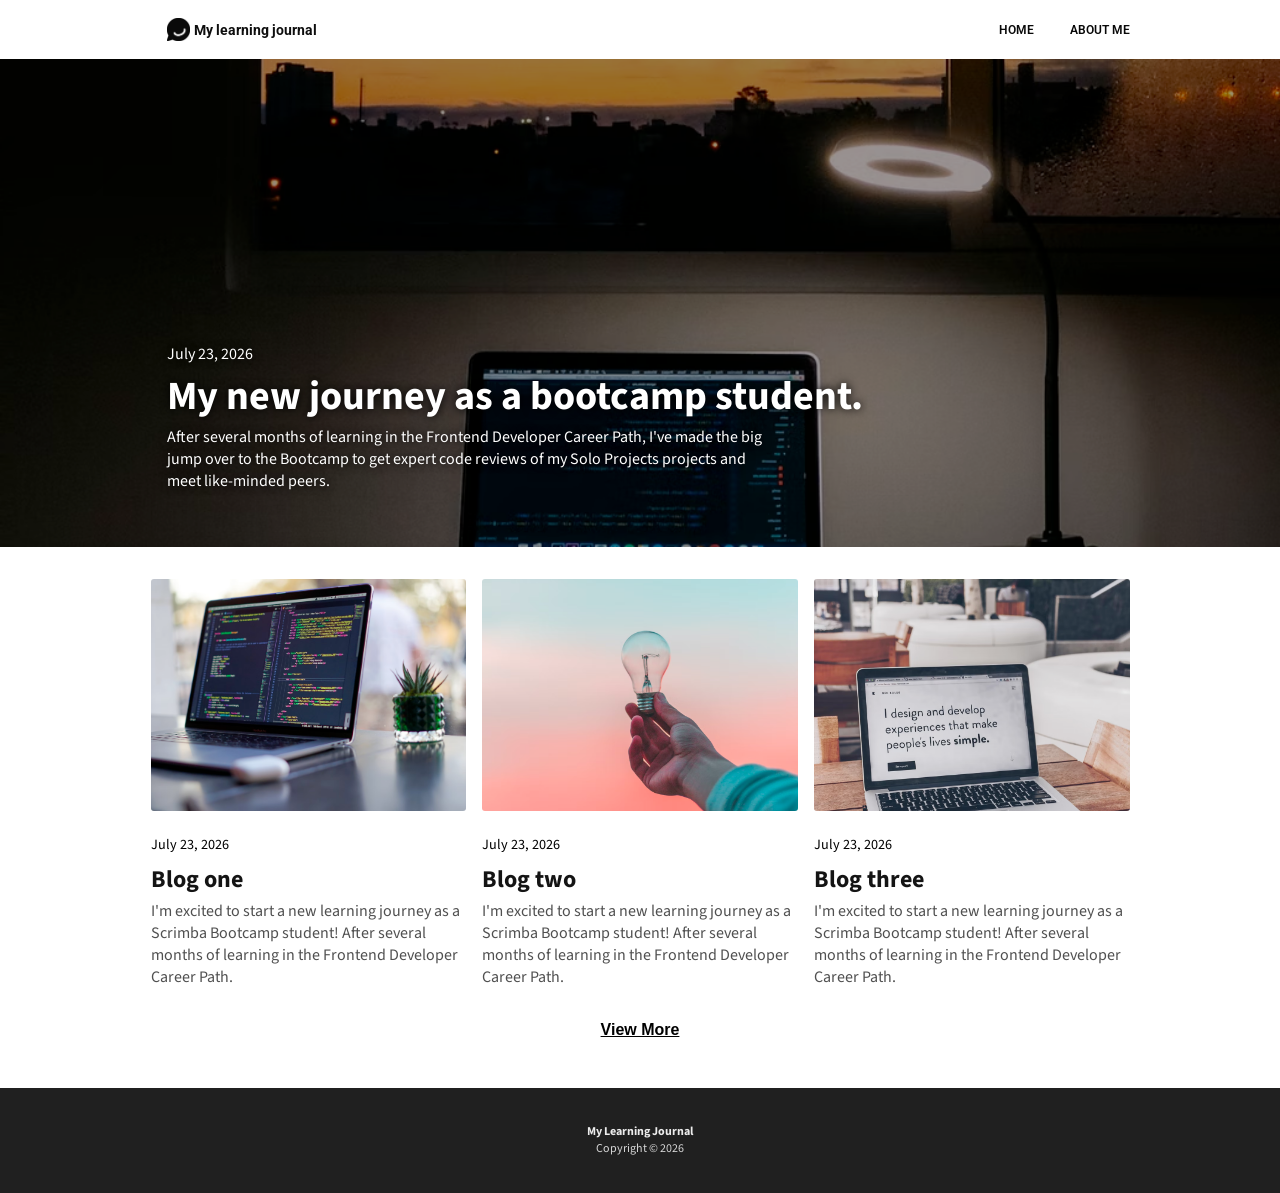
<file: index.html>
<!DOCTYPE html>
<html>
    <head>
        <title>My Learning Journal</title>
        <link rel="stylesheet" href="css/style.css">
        <!-- Source Sans 3 Font -->
        <link rel="preconnect" href="https://fonts.googleapis.com">
        <link rel="preconnect" href="https://fonts.gstatic.com" crossorigin>
        <link href="https://fonts.googleapis.com/css2?family=Source+Sans+3:ital,wght@0,200..900;1,200..900&display=swap" rel="stylesheet">
        <!-- Roboto Font -->
        <link rel="preconnect" href="https://fonts.googleapis.com">
        <link rel="preconnect" href="https://fonts.gstatic.com" crossorigin>
        <link href="https://fonts.googleapis.com/css2?family=Roboto:ital,wght@0,100..900;1,100..900&display=swap" rel="stylesheet">

        <meta name="viewport" content="width=device-width, initial-scale=1.0">
    </head>
    <body>
        <header class="flex">
            <div class="logo flex">
                <img src="./images/logo.png" class="logo-img" alt="Logo">
                <span class="logo-text">My learning journal</span>
            </div>
            <nav>
                <ul class="flex">
                    <li>
                        <a href="index.html" class="nav-color">Home</a>
                    </li>
                    <li>
                        <a href="about-me.html" class="nav-color">About me</a>        
                    </li>
                </ul>
            </nav>
        </header>

        <main>
            <section class="feature-section">
                <article class="feature-article">
                    <a href="feature-article.html" class="feature-article">
                        <img
                            src="./images/feature-img.png"
                            class="feature-img darken-img flip-img"
                            alt="Laptop on a desk with a view of the sunset through the window."
                        >
                        <div class="feature-data flex column">
                            <time class="feature-time">July 23, 2026</time>
                            <h1>My new journey as a bootcamp student.</h1>
                            <p>After several months of learning in the Frontend Developer Career Path, I've made the big jump over to the Bootcamp to get expert code reviews of my Solo Projects projects and meet like-minded peers.</p>
                        </div>
                    </a>
                </article>
            </section>

            <section class="blogs-section flex column">
                    <article class="article">
                        <a href="#">
                            <img src="./images/blog1-img.png" class="article-img">
                            <time>July 23, 2026</time>
                            <h2>Blog one</h2>
                            <p>I'm excited to start a new learning journey as a Scrimba Bootcamp student! After several months of learning in the Frontend Developer Career Path.</p>
                        </a>
                    </article>

                    <article class="article">
                        <a href="#">
                            <img src="./images/blog2-img.png" class="article-img">
                            <time>July 23, 2026</time>
                            <h2>Blog two</h2>
                            <p>I'm excited to start a new learning journey as a Scrimba Bootcamp student! After several months of learning in the Frontend Developer Career Path.</p>
                        </a>
                    </article>

                    <article class="article">
                        <a href="#">
                            <img src="./images/blog3-img.png" class="article-img">
                            <time>July 23, 2026</time>
                            <h2>Blog three</h2>
                            <p>I'm excited to start a new learning journey as a Scrimba Bootcamp student! After several months of learning in the Frontend Developer Career Path.</p>
                        </a>
                    </article>
            </section>
            <button class="view">View More</button>
        </main>

        <footer class="flex">
            <p class="foot">
                <span class="footer-name">My Learning Journal</span>
                Copyright &copy; 2026
            </p>
        </footer>
    </body>
</html>
</file>
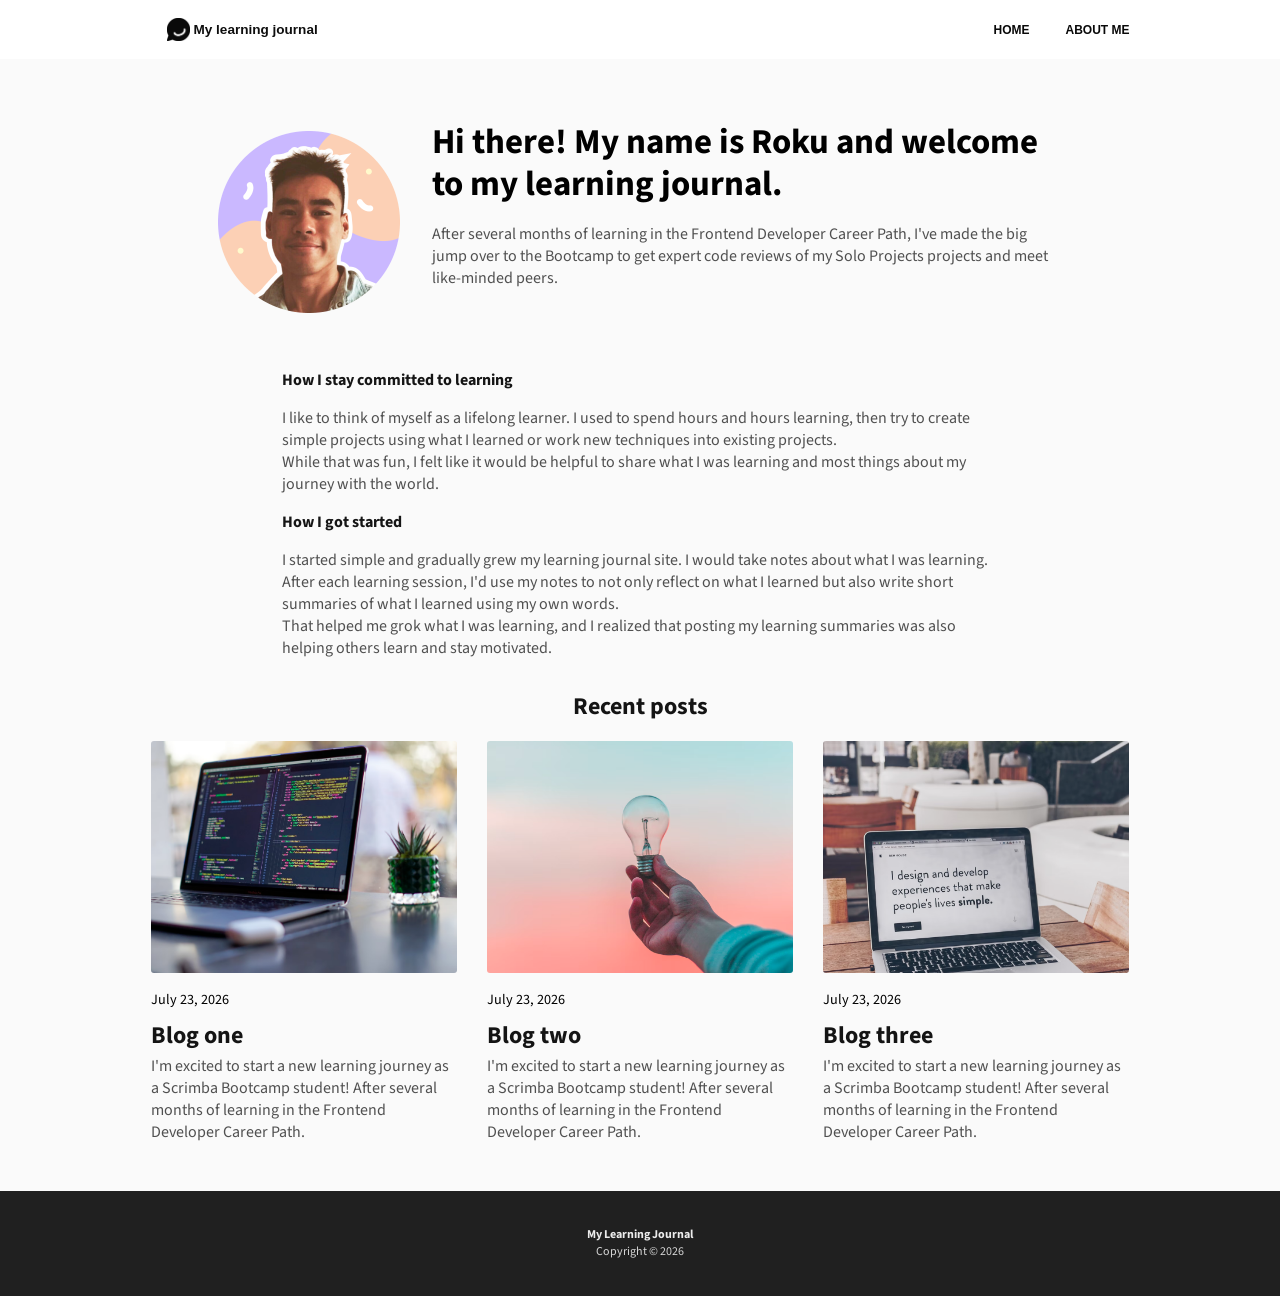
<file: about-me.html>
<html>
    <head>
        <title>My Learning Journal</title>
        <link rel="stylesheet" href="css/style.css">
        <!-- Source Sans 3 Font -->
        <link rel="preconnect" href="https://fonts.googleapis.com">
        <link rel="preconnect" href="https://fonts.gstatic.com" crossorigin>
        <link href="https://fonts.googleapis.com/css2?family=Source+Sans+3:ital,wght@0,200..900;1,200..900&display=swap" rel="stylesheet">

        <meta name="viewport" content="width=device-width, initial-scale=1.0">
    </head>
    <body>
       <header class="flex">
            <div class="logo flex">
                <img src="./images/logo.png" class="logo-img" alt="Logo">
                <span class="logo-text">My learning journal</span>
            </div>
            <nav>
                <ul class="flex">
                    <li>
                        <a href="index.html" class="nav-color">Home</a>
                    </li>
                    <li>
                        <a href="about-me.html" class="nav-color">About me</a>        
                    </li>
                </ul>
            </nav>
        </header>

        <main class="about-main">
            <section class="intro-section">
                <div class="wrapper">
                    <div class="intro-container">
                        <img src="./images/avatar.png" class="avatar" alt="Portrait.">

                        <div class="intro-text-container">
                            <h1>Hi there! My name is Roku and welcome to my learning journal.</h1>

                            <p class="intro-text">
                                After several months of learning in the Frontend Developer Career Path, I've made the big jump over to the Bootcamp to get expert code reviews of my Solo Projects projects and meet like-minded peers.
                            </p>
                        </div>
                    </div>

                    <div class="text-container">
                        <h2 class="subheading">How I stay committed to learning</h2>

                        <p>
                            I like to think of myself as a lifelong learner. I used to spend hours and hours learning, then try to create simple projects using what I learned or work new techniques into existing projects.
                        </p>

                        <p>
                            While that was fun, I felt like it would be helpful to share what I was learning and most things about my journey with the world.
                        </p>

                        <h2 class="subheading">How I got started</h2>

                        <p>
                            I started simple and gradually grew my learning journal site. I would take notes about what I was learning. After each learning session, I'd use my notes to not only reflect on what I learned but also write short summaries of what I learned using my own words.
                        </p>   

                        <p>
                            That helped me grok what I was learning, and I realized that posting my learning summaries was also helping others learn and stay motivated.
                        </p>
                    </div>
                </div>
            </section>

            <h2 class="recent-title">Recent posts</h2>
            <section class="blogs-section flex column">
                <div class="article-container">
                    <article class="article">
                        <a href="#">
                            <img src="./images/blog1-img.png" class="article-img">
                            <time>July 23, 2026</time>
                            <h2>Blog one</h2>
                            <p>I'm excited to start a new learning journey as a Scrimba Bootcamp student! After several months of learning in the Frontend Developer Career Path.</p>
                        </a>
                    </article>
                    <article class="article">
                        <a href="#">
                            <img src="./images/blog2-img.png" class="article-img">
                            <time>July 23, 2026</time>
                            <h2>Blog two</h2>
                            <p>I'm excited to start a new learning journey as a Scrimba Bootcamp student! After several months of learning in the Frontend Developer Career Path.</p>
                        </a>
                    </article>

                    <article class="article">
                        <a href="#">
                            <img src="./images/blog3-img.png" class="article-img">
                            <time>July 23, 2026</time>
                            <h2>Blog three</h2>
                            <p>I'm excited to start a new learning journey as a Scrimba Bootcamp student! After several months of learning in the Frontend Developer Career Path.</p>
                        </a>
                    </article>
                </div>
            </section>
        </main>

        <footer class="flex">
            <p class="foot">
                <span class="footer-name">My Learning Journal</span>
                Copyright &copy; 2026
            </p>
        </footer>
    </body>
</html>
</file>
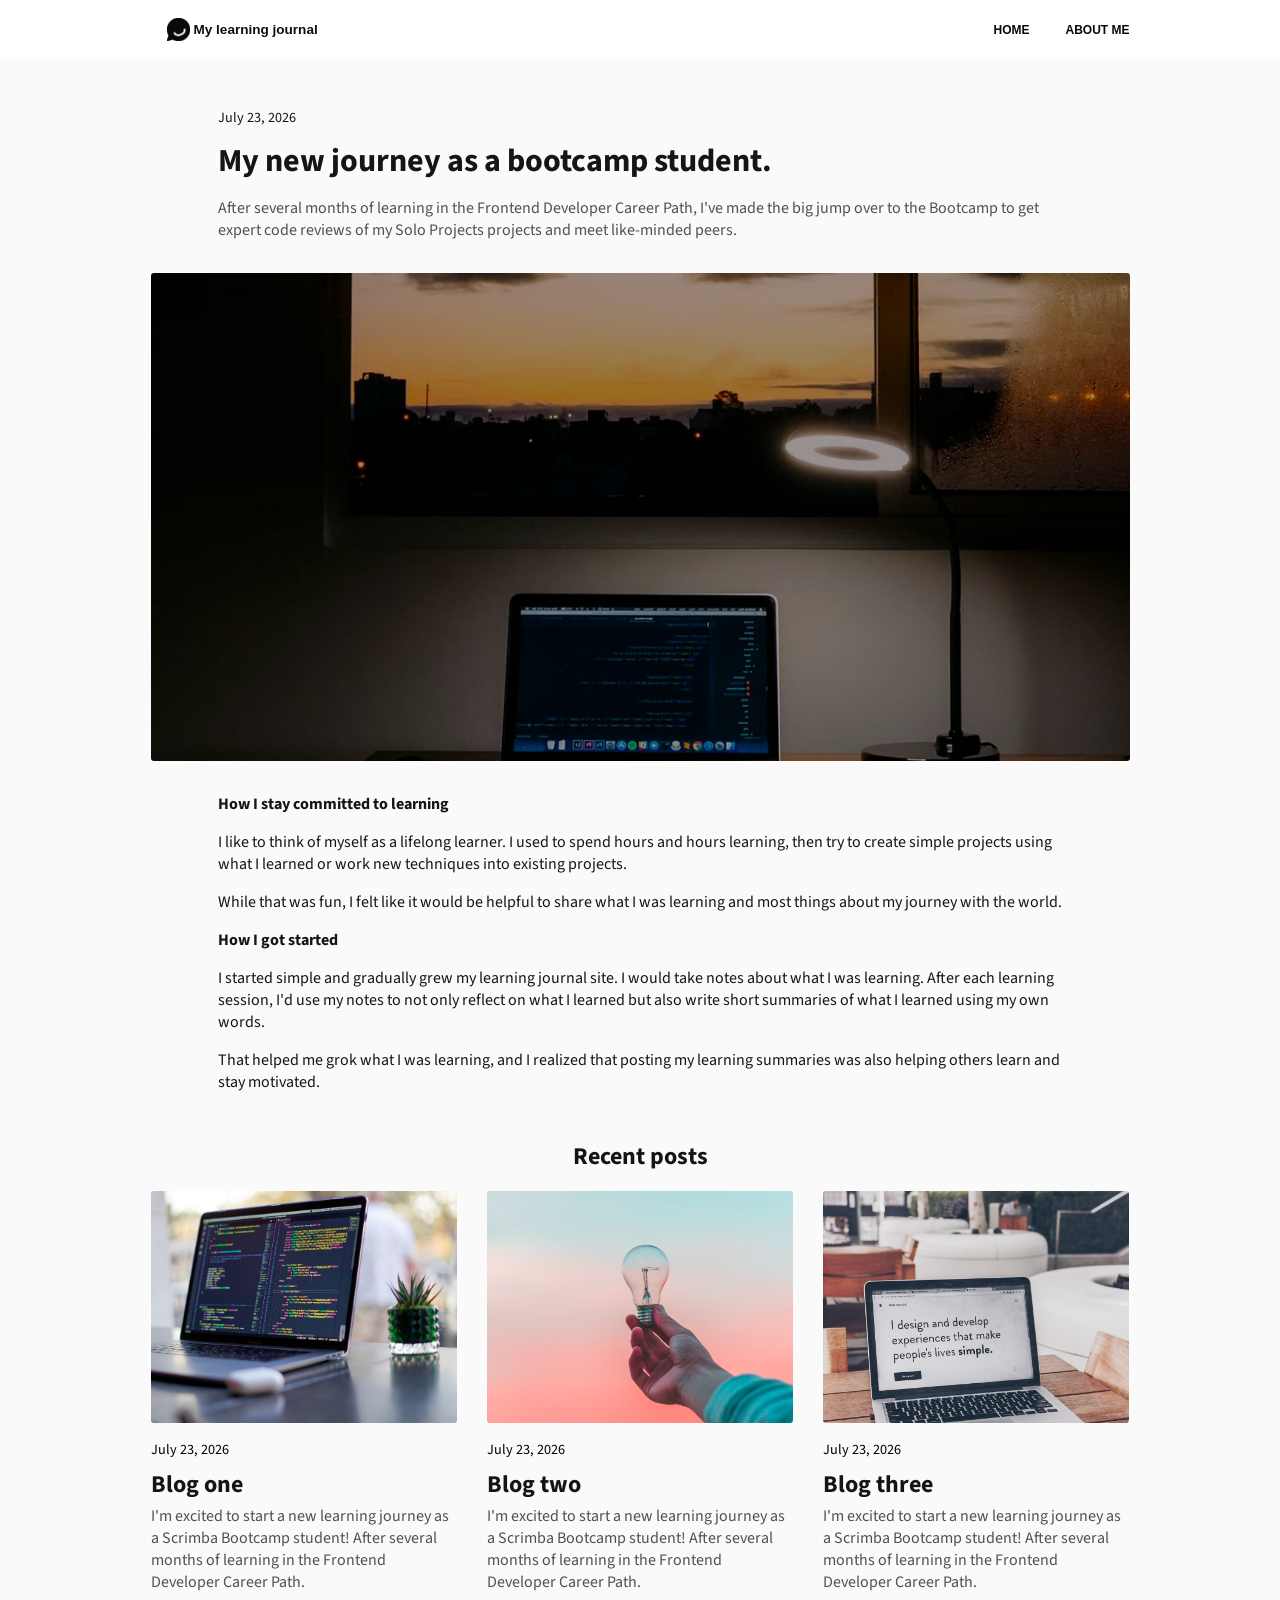
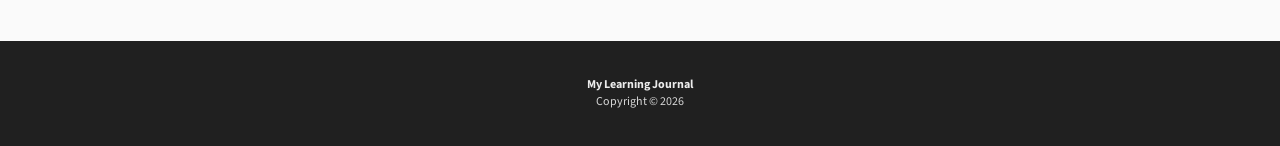
<file: feature-article.html>
<html>
    <head>
        <title>My Learning Journal</title>
        <link rel="stylesheet" href="css/style.css">
        <!-- Source Sans 3 Font -->
        <link rel="preconnect" href="https://fonts.googleapis.com">
        <link rel="preconnect" href="https://fonts.gstatic.com" crossorigin>
        <link href="https://fonts.googleapis.com/css2?family=Source+Sans+3:ital,wght@0,200..900;1,200..900&display=swap" rel="stylesheet">

        <meta name="viewport" content="width=device-width, initial-scale=1.0">
    </head>
    <body>
       <header class="flex">
            <div class="logo flex">
                <img src="./images/logo.png" class="logo-img" alt="Logo">
                <span class="logo-text">My learning journal</span>
            </div>
            <nav>
                <ul class="flex">
                    <li>
                        <a href="index.html" class="nav-color">Home</a>
                    </li>
                    <li>
                        <a href="about-me.html" class="nav-color">About me</a>        
                    </li>
                </ul>
            </nav>
        </header>

        <main class="feature-main">
            <section class="article-section">
                <article>
                    <div class="blog-intro wrapper">
                        <time class="blog-time">July 23, 2026</time>
                        <h1 class="blog-title">My new journey as a bootcamp student.</h1>
                        <p>After several months of learning in the Frontend Developer Career Path, I've made the big jump over to the Bootcamp to get expert code reviews of my Solo Projects projects and meet like-minded peers.</p>
                    </div>

                    <div class="img-container">
                        <img
                            src="./images/feature-img.png"
                            class="article-img post-img darken-img flip-img"
                            alt="Laptop on a desk with a view of the sunset through the window."
                        >
                    </div>

                    <div class="text-container wrapper">
                        <h2 class="subheading">How I stay committed to learning</h2>

                        <p class="blog-text">
                            I like to think of myself as a lifelong learner. I used to spend hours and hours learning, then try to create simple projects using what I learned or work new techniques into existing projects.
                        </p>
                        <p class="blog-text">
                            While that was fun, I felt like it would be helpful to share what I was learning and most things about my journey with the world.
                        </p>

                        <h2 class="subheading">How I got started</h2>

                        <p class="blog-text">
                            I started simple and gradually grew my learning journal site. I would take notes about what I was learning. After each learning session, I'd use my notes to not only reflect on what I learned but also write short summaries of what I learned using my own words.
                        </p>
                        <p class="blog-text">
                            That helped me grok what I was learning, and I realized that posting my learning summaries was also helping others learn and stay motivated.
                        </p>
                    </div>
                </article>
            </section>

            <h2 class="recent-title">Recent posts</h2>
            <section class="blogs-section flex column">
                <div class="article-container">
                    <article class="article">
                        <a href="#">
                            <img src="./images/blog1-img.png" class="article-img">
                            <time>July 23, 2026</time>
                            <h2>Blog one</h2>
                            <p>I'm excited to start a new learning journey as a Scrimba Bootcamp student! After several months of learning in the Frontend Developer Career Path.</p>
                        </a>
                    </article>
                    <article class="article">
                        <a href="#">
                            <img src="./images/blog2-img.png" class="article-img">
                            <time>July 23, 2026</time>
                            <h2>Blog two</h2>
                            <p>I'm excited to start a new learning journey as a Scrimba Bootcamp student! After several months of learning in the Frontend Developer Career Path.</p>
                        </a>
                    </article>

                    <article class="article">
                        <a href="#">
                            <img src="./images/blog3-img.png" class="article-img">
                            <time>July 23, 2026</time>
                            <h2>Blog three</h2>
                            <p>I'm excited to start a new learning journey as a Scrimba Bootcamp student! After several months of learning in the Frontend Developer Career Path.</p>
                        </a>
                    </article>
                </div>
            </section>
        </main>

       <footer class="flex">
            <p class="foot">
                <span class="footer-name">My Learning Journal</span>
                Copyright &copy; 2026
            </p>
        </footer>
    </body>
</html>
</file>
<file: css/style.css>
html, 
body {
    margin: 0;
    padding: 0;
}

/* Typography */
body {
    font-family: "Source Sans 3", sans-serif
}

h1 {
    font-size: 2rem;
    line-height: 1.2;
}

h2 {
    font-size: 1.5rem;
}

h1,
h2,
.footer-name,
.logo-text {
    font-weight: 700;
}

p {
    font-size: 1rem;
}

header {
    font-family: 'Roboto', sans-serif;
}

.logo-text {
    font-size: 0.847rem;
}

a {
    text-decoration: none;
}

ul,
.foot,
.feature-time {
    font-size: 0.75rem;
}

ul {
    list-style: none;
}

li {
    font-weight: 600;
    text-transform: uppercase;
}

.feature-data {
    text-shadow: 0 0 10px black;
}

time {
    font-size: 0.889rem;
}

.subheading,
.recent-title {
    font-size: 1rem;
}

.blog-text {
    font-weight: 400;
}

.recent-title,
.foot {
    text-align: center;
}

.recent-title {
    line-height: 0;
}

.intro-section h1 {
    font-size: 2.178rem;
}

/* Colors */
.logo-text {
    color: #0E0E0E;
}

.feature-article {
    color: #FFFFFF;
}

h2 {
    color: #141414;
}

p {
    color: #505050;
}

.nav-color{
    color: #090909;
}

time {
    color: #000000
}

.feature-time,
.feature-data p {
    color: inherit;
}

.blog-time,
.blog-title,
.subheading,
.blog-text {
    color: #151515;
}

footer {
    background-color: #202020;
}

.footer-name {
    color: #ECECEC;
}

.foot {
    color: #D7D7D7;
}

/* Images */
.logo-img {
    width: 23px;
    height: 23px;
}

.feature-img {
    height: 293px;
    width: 100%;
    object-fit: cover;
    object-position: center 100%;
}

.article-img {
    height: 232px;
    width: 100%;
    object-fit: cover;
    border-radius: 3px;
}

.post-img {
    height: 191px;
    width: 100%;
    object-position: center 68%;
}

.avatar {
    height: 182px;
    width: 182px;
}

/* Buttons */
.view {
    display: block;
    margin: 0 auto 3em auto;
    border: none;
    background-color: white;
    font-size: 1rem;
    font-weight: 700;
    text-decoration: underline;
    text-align: center;
}

/* Layout */
time {
    display: inline-block;
}

time,
.blog-title,
.intro-section h1 {
    margin-bottom: 0.5em;
}

header,
.logo,
ul,
footer {
    align-items: center;
}

.logo {
    gap: .25em;
}

ul {
    gap: 3em;
}

h1 {
    margin: 0 0 .11em 0;
}

p { 
    margin: 0;
}

h2 {
    margin: 0 0 .1em 0;
}

header {
    height: 59px;
    justify-content: space-between;
}

header,
.blogs-section,
.article-section,
.intro-section {
    padding: 0 1.3em;
}

.feature-img,
.footer-name {
    display: block;
}

.feature-section,
.article {
    margin-bottom: 2em;
}

.feature-article { 
    position: relative;
}

.feature-data {
    position: absolute;
    top: 25%;
    justify-content: space-between;
    padding: 1em;
    box-sizing: border-box;
}

.article-container {
    display: flex;
    padding-top: 2em;
    justify-content: space-between;
    gap: 30px;
}

.article { 
    width: 100%;
}

.intro-text {
    max-width: 884px;
}

.blog-intro {
    margin: 2em 0;
}

.blog-time,
.article-img {
    margin-bottom: 1em;
}

.intro-section,
.intro-text {
    margin-bottom: 3em;
}

.article-section {
    margin-bottom: 4em;
}

.text-container {
    margin: 1em 0 2em 0;
}

.subheading,
.blog-text{
    margin: 1em 0;
}

.avatar {
    margin: 1.5em 0;
}

footer {
    height: 105px;
    justify-content: center;
}

/* Effects */
.darken-img {
    filter: brightness(60%)
}

.flip-img {
    transform: scaleX(-1);
}

/* Utilities */
.flex {
    display: flex;
}

.column {
    flex-direction: column;    
}

/* Media Queries */
@media (min-width: 1085px) {
    /* Typography */
    .recent-title {
        font-size: 1.5rem;
    }

    .feature-data h1 {
        font-size: 2.5rem;
    }

    .feature-time {
        font-size: 1rem;
    }

    /* Colors */
    .about-main,
    .feature-main {
        background-color: #FAFAFA;
    }

    /* Images */
    .feature-img {
        height: 488px;
        object-position: center 70%;
    }

    .post-img {
        max-width: 979px;
        height: 488px;
        display: block;
    }

    /* Layout */
    .logo {
        padding-left: 1em;
    }
    
    header,
    .blogs-section,
    .post-img {
        max-width: 979px;
    }

    .wrapper {
        max-width: 844px;
    }

    header,
    .blogs-section,
    .wrapper,
    .feature-img,
    .post-img {
        margin: 0 auto;
    }

    .blogs-section {
        gap: 1em;
    }

    .intro-container {
        display: flex;
        gap: 2em;
    }
    
    .column {
        flex-direction: row;
    }

    .intro-text-container {
        display: flex;
        flex-direction: column;
        justify-content: end;
    }

    .text-container {
        padding: 0 4em;
    }

    .about-main,
    .feature-main {
        padding: 1em;
        padding-top: 3em;
    }

    .intro-container,
    .blog-intro,
    .img-container {
        margin-bottom: 2em;
    }

    .feature-data{
        flex-direction: column;
        width: 740px;
        top: 55%;
        left: calc((100% - 979px) / 2);
    }

    .feature-data p {
        width: 614.84px;
    }
}

@media (max-width: 1084px) {
    /* Layout */
    .feature-section{
        height: 293px;
    }

    .article-container {
        flex-direction: column;
        gap: 41px;
    }

    .blogs-section,
    .intro-text {
    max-width: 884px;
}
}
</file>
